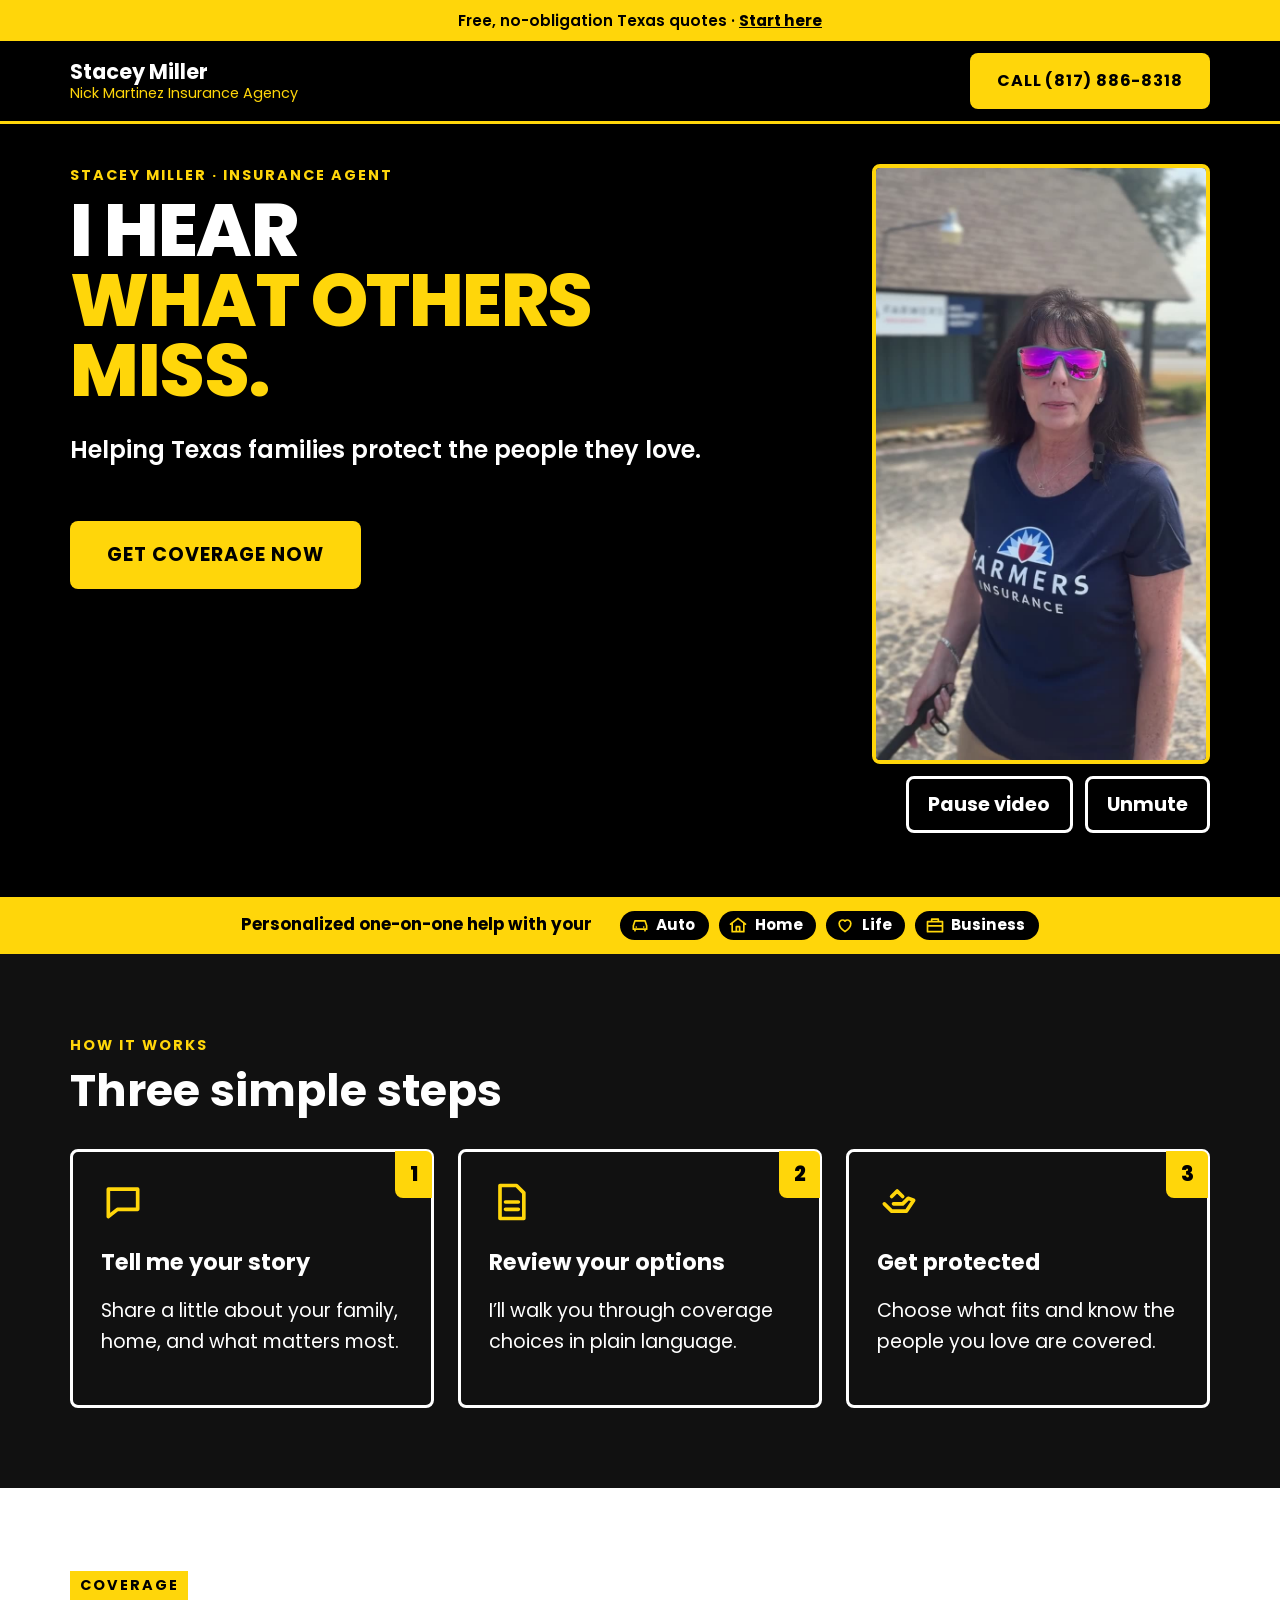
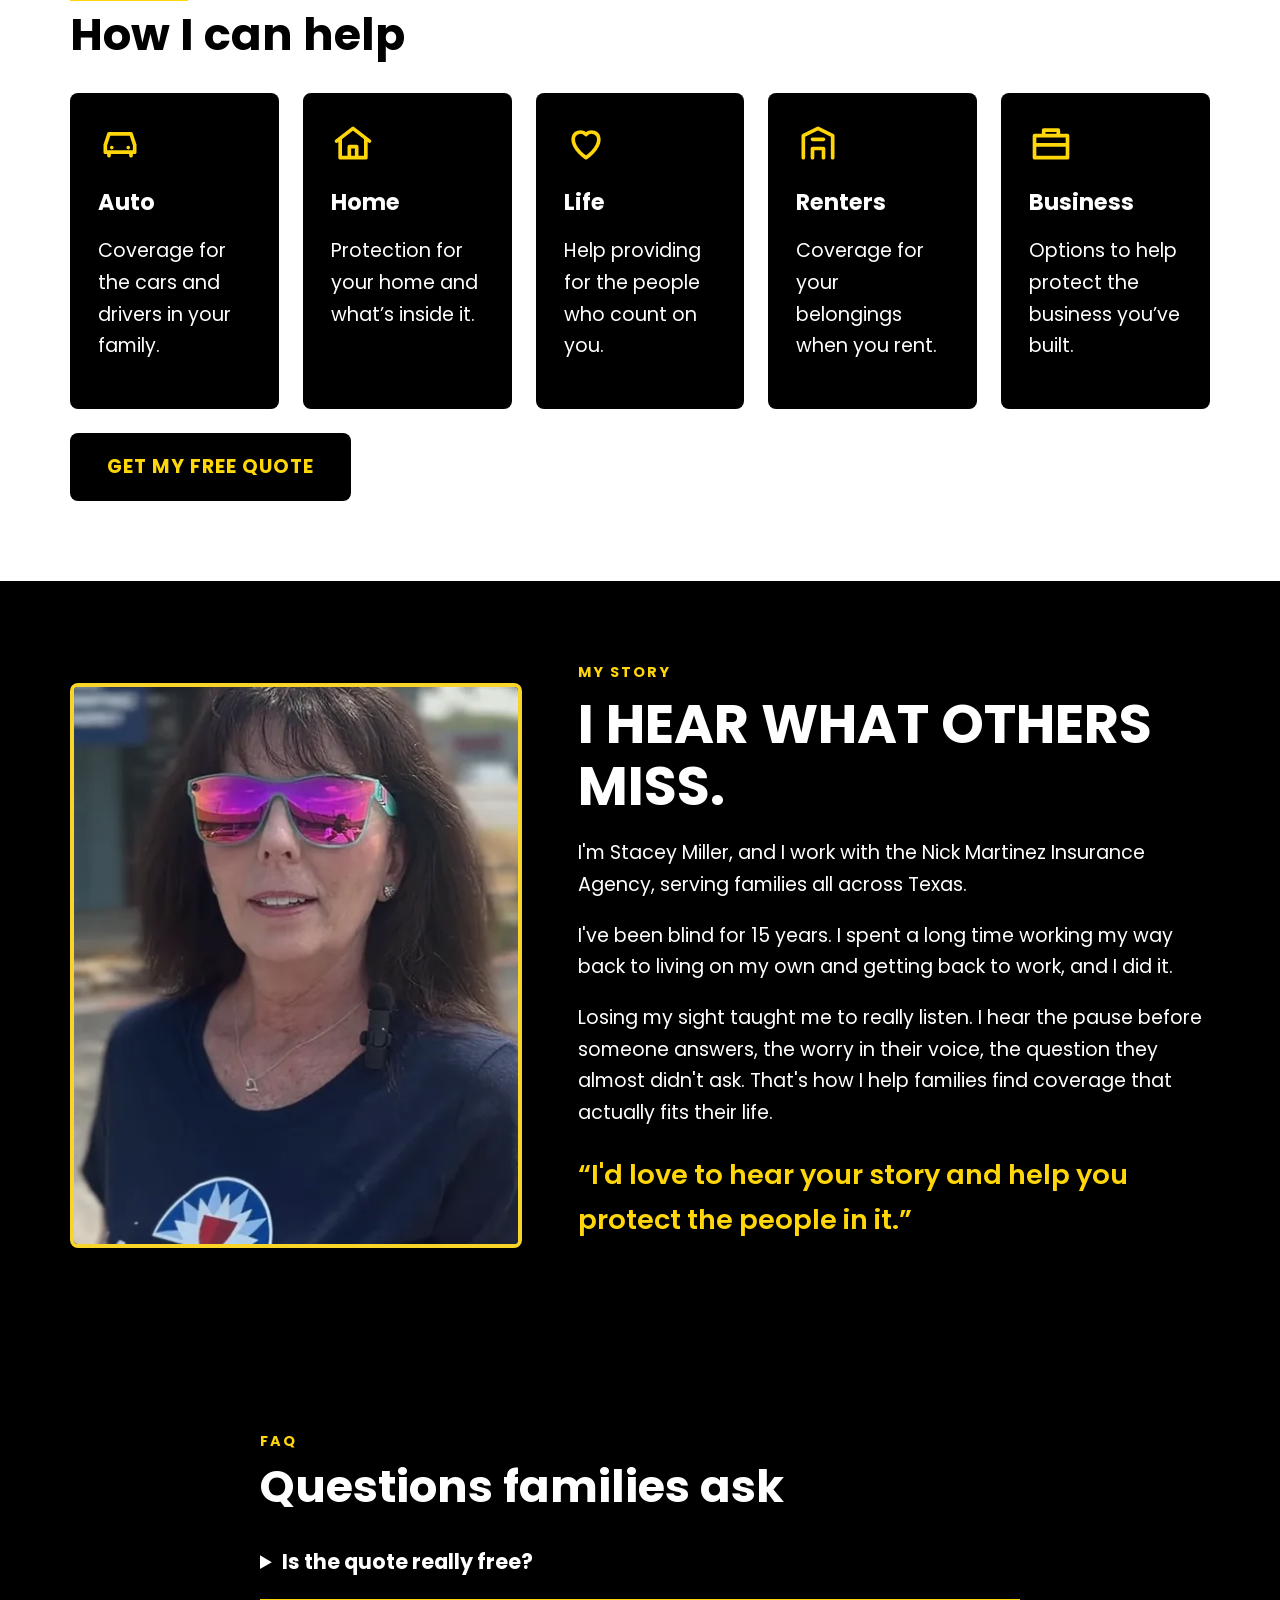
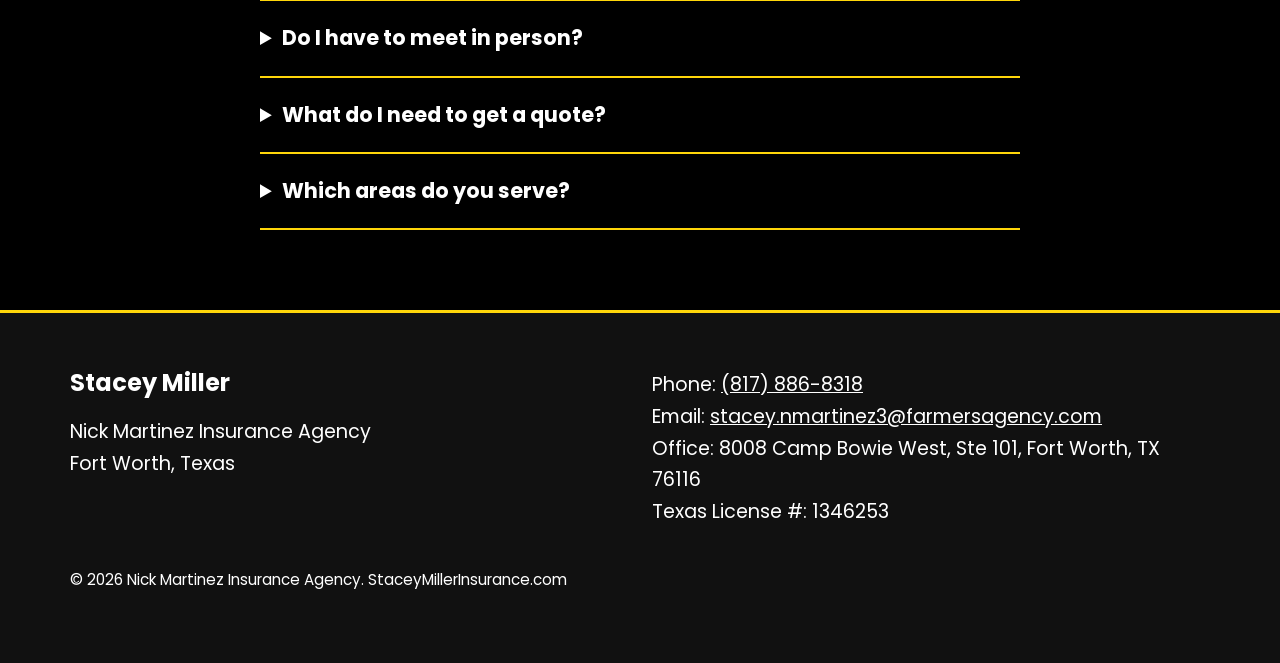
<file: index.html>
<!DOCTYPE html><html lang="en"><head><meta charset="utf-8"><meta name="viewport" content="width=device-width, initial-scale=1">
<meta name="description" content="Stacey Miller is a Texas insurance agent helping families across the state protect the people they love. Free, no-obligation auto, home, life and business quotes.">
<title>Stacey Miller | Texas Insurance Agent | Auto, Home, Life &amp; Business</title>
<link rel="preconnect" href="https://fonts.googleapis.com"><link rel="preconnect" href="https://fonts.gstatic.com" crossorigin>
<link href="https://fonts.googleapis.com/css2?family=Poppins:wght@400;600;700;800&display=swap" rel="stylesheet">
<link rel="stylesheet" href="assets/styles.css?v=8"></head><body>
<a class="skip-link" href="#main">Skip to main content</a>
<div class="topbar"><div class="wrap">Free, no-obligation Texas quotes &middot; <a href="/quote/">Start&nbsp;here</a></div></div>
<header class="site-header"><div class="wrap header-inner"><p class="brand">Stacey Miller<span>Nick Martinez Insurance Agency</span></p>
<a class="btn btn-small" href="tel:+18178868318">Call (817) 886-8318</a></div></header>
<main id="main" tabindex="-1"><section class="hero" aria-labelledby="hero-t" tabindex="-1"><div class="wrap hero-grid"><div><p class="eyebrow">Stacey Miller &middot; Insurance Agent</p>
<h1 id="hero-t">I hear <span>what others miss.</span></h1><p class="lead">Helping Texas families protect the people they love.</p><a class="btn btn-large hero-cta" href="/quote/">Get coverage now</a></div><figure class="vid"><video id="hero-video" muted loop playsinline preload="metadata" poster="assets/stacey-intro-poster.jpg" width="720" height="1280" aria-label="Stacey Miller introduces herself in a short video">
<source src="assets/stacey-intro.mp4" type="video/mp4"><track kind="captions" src="assets/stacey-intro.vtt" srclang="en" label="English" default></video>
<div class="vctl"><button type="button" class="vbtn" id="vid-play" aria-pressed="false">Play video</button><button type="button" class="vbtn" id="vid-sound" aria-pressed="false">Unmute</button></div>
<figcaption class="sr-only">Video transcript: Hi, I'm Stacey Miller. Life can change in a second. I know because mine did. 15 years ago, I lost my sight, but I kept my vision. Now I help Texas families protect the people they love. I'd love to hear your story and help you protect the people in it.</figcaption></figure></div></section>
<section class="trust" aria-label="At a glance"><div class="wrap strip"><p class="strip-t">Personalized one-on-one help with your</p><ul class="strip-list"><li><svg class="ic" viewBox="0 0 24 24" fill="none" stroke="currentColor" stroke-width="2" stroke-linecap="round" stroke-linejoin="round" aria-hidden="true" focusable="false"><path d="M5 17h14M6 17v2M18 17v2M4 13l2-6h12l2 6v4H4z M7.5 14.5h.01M16.5 14.5h.01"/></svg><span>Auto</span></li><li><svg class="ic" viewBox="0 0 24 24" fill="none" stroke="currentColor" stroke-width="2" stroke-linecap="round" stroke-linejoin="round" aria-hidden="true" focusable="false"><path d="M3 11l9-7 9 7M5 10v10h14V10M10 20v-6h4v6"/></svg><span>Home</span></li><li><svg class="ic" viewBox="0 0 24 24" fill="none" stroke="currentColor" stroke-width="2" stroke-linecap="round" stroke-linejoin="round" aria-hidden="true" focusable="false"><path d="M12 20s-7-4.5-7-10a4 4 0 0 1 7-2.6A4 4 0 0 1 19 10c0 5.5-7 10-7 10z"/></svg><span>Life</span></li><li><svg class="ic" viewBox="0 0 24 24" fill="none" stroke="currentColor" stroke-width="2" stroke-linecap="round" stroke-linejoin="round" aria-hidden="true" focusable="false"><path d="M3 8h18v12H3zM8 8V5h8v3M3 13h18"/></svg><span>Business</span></li></ul></div></section>
<section id="how" class="how sec" aria-labelledby="how-t"><div class="wrap"><p class="eyebrow">How it works</p><h2 id="how-t">Three simple steps</h2><ol class="steps"><li class="step"><a class="step-link" href="/quote/"><span class="num" aria-hidden="true">1</span><svg class="ic" viewBox="0 0 24 24" fill="none" stroke="currentColor" stroke-width="2" stroke-linecap="round" stroke-linejoin="round" aria-hidden="true" focusable="false"><path d="M4 5h16v11H9l-5 4z"/></svg><h3>Tell me your story</h3><p>Share a little about your family, home, and what matters most.</p></a></li><li class="step"><a class="step-link" href="/quote/"><span class="num" aria-hidden="true">2</span><svg class="ic" viewBox="0 0 24 24" fill="none" stroke="currentColor" stroke-width="2" stroke-linecap="round" stroke-linejoin="round" aria-hidden="true" focusable="false"><path d="M6 3h9l4 4v14H6zM9 12h7M9 16h7"/></svg><h3>Review your options</h3><p>I’ll walk you through coverage choices in plain language.</p></a></li><li class="step"><a class="step-link" href="/quote/"><span class="num" aria-hidden="true">3</span><svg class="ic" viewBox="0 0 24 24" fill="none" stroke="currentColor" stroke-width="2" stroke-linecap="round" stroke-linejoin="round" aria-hidden="true" focusable="false"><path d="M4 13l4 4h8l4-6-3-1-3 3H9M8 9l3-3 3 3"/></svg><h3>Get protected</h3><p>Choose what fits and know the people you love are covered.</p></a></li></ol></div></section>
<section id="coverage" class="coverage sec" aria-labelledby="cov-t"><div class="wrap"><p class="eyebrow">Coverage</p><h2 id="cov-t">How I can help</h2><ul class="cards"><li class="card"><svg class="ic" viewBox="0 0 24 24" fill="none" stroke="currentColor" stroke-width="2" stroke-linecap="round" stroke-linejoin="round" aria-hidden="true" focusable="false"><path d="M5 17h14M6 17v2M18 17v2M4 13l2-6h12l2 6v4H4z M7.5 14.5h.01M16.5 14.5h.01"/></svg><h3>Auto</h3><p>Coverage for the cars and drivers in your family.</p></li><li class="card"><svg class="ic" viewBox="0 0 24 24" fill="none" stroke="currentColor" stroke-width="2" stroke-linecap="round" stroke-linejoin="round" aria-hidden="true" focusable="false"><path d="M3 11l9-7 9 7M5 10v10h14V10M10 20v-6h4v6"/></svg><h3>Home</h3><p>Protection for your home and what’s inside it.</p></li><li class="card"><svg class="ic" viewBox="0 0 24 24" fill="none" stroke="currentColor" stroke-width="2" stroke-linecap="round" stroke-linejoin="round" aria-hidden="true" focusable="false"><path d="M12 20s-7-4.5-7-10a4 4 0 0 1 7-2.6A4 4 0 0 1 19 10c0 5.5-7 10-7 10z"/></svg><h3>Life</h3><p>Help providing for the people who count on you.</p></li><li class="card"><svg class="ic" viewBox="0 0 24 24" fill="none" stroke="currentColor" stroke-width="2" stroke-linecap="round" stroke-linejoin="round" aria-hidden="true" focusable="false"><path d="M4 20V8l8-4 8 4v12M9 20v-5h6v5M9 10h6"/></svg><h3>Renters</h3><p>Coverage for your belongings when you rent.</p></li><li class="card"><svg class="ic" viewBox="0 0 24 24" fill="none" stroke="currentColor" stroke-width="2" stroke-linecap="round" stroke-linejoin="round" aria-hidden="true" focusable="false"><path d="M3 8h18v12H3zM8 8V5h8v3M3 13h18"/></svg><h3>Business</h3><p>Options to help protect the business you’ve built.</p></li></ul><a class="btn btn-large" href="/quote/">Get my free quote</a></div></section>
<section id="story" class="story sec" aria-labelledby="story-t"><div class="wrap story-grid">
<img class="photo" src="assets/stacey.webp" alt="Stacey Miller smiling" width="480" height="600" loading="lazy">
<div><p class="eyebrow">My story</p><h2 id="story-t">I hear what others miss.</h2>
<p>I'm Stacey Miller, and I work with the Nick Martinez Insurance Agency, serving families all across Texas.</p>
<p>I've been blind for 15 years. I spent a long time working my way back to living on my own and getting back to work, and I did it.</p>
<p>Losing my sight taught me to really listen. I hear the pause before someone answers, the worry in their voice, the question they almost didn't ask. That's how I help families find coverage that actually fits their life.</p>
<p class="pull">&ldquo;I'd love to hear your story and help you protect the people in it.&rdquo;</p></div></div></section>
<section id="faq" class="faq sec" aria-labelledby="f-t"><div class="wrap narrow"><p class="eyebrow">FAQ</p><h2 id="f-t">Questions families ask</h2><details><summary>Is the quote really free?</summary><p>Yes. Requesting a quote is free and there is no obligation.</p></details><details><summary>Do I have to meet in person?</summary><p>No, but you can if you like. Call, text, email, or meet in person. Stacey is happy to work however is easiest for you.</p></details><details><summary>What do I need to get a quote?</summary><p>Just a few quick details about you and what you want to cover and protect.</p></details><details><summary>Which areas do you serve?</summary><p>Stacey serves all of Texas, from El Paso in the west to Orange in the east, and from the Red River at the Oklahoma border down to the Rio Grande at the Mexico border.</p></details></div></section>
</main>
<footer class="site-footer"><div class="wrap fgrid"><div><h2 class="ft">Stacey Miller</h2><p>Nick Martinez Insurance Agency<br>Fort Worth, Texas</p></div>
<ul class="contact"><li>Phone: <a href="tel:+18178868318">(817) 886-8318</a></li><li>Email: <a href="mailto:stacey.nmartinez3@farmersagency.com">stacey.nmartinez3@farmersagency.com</a></li><li>Office: <address>8008 Camp Bowie West, Ste 101, Fort Worth, TX 76116</address></li><li>Texas License #: 1346253</li></ul>
<p class="small">&copy; 2026 Nick Martinez Insurance Agency. StaceyMillerInsurance.com</p></div></footer>
<script>
(function(){
  var v=document.getElementById('hero-video'),pb=document.getElementById('vid-play'),sb=document.getElementById('vid-sound');
  if(!v)return;
  function sync(){var playing=!v.paused;pb.textContent=playing?'Pause video':'Play video';pb.setAttribute('aria-pressed',String(playing));
    sb.textContent=v.muted?'Unmute':'Mute';sb.setAttribute('aria-pressed',String(!v.muted));}
  pb.addEventListener('click',function(){if(v.paused){v.play();}else{v.pause();}});
  sb.addEventListener('click',function(){v.muted=!v.muted;if(!v.muted&&v.paused)v.play();sync();});
  v.addEventListener('play',sync);v.addEventListener('pause',sync);v.addEventListener('volumechange',sync);
  var rm=window.matchMedia&&window.matchMedia('(prefers-reduced-motion: reduce)').matches;
  if(!rm){var p=v.play();if(p&&p.catch)p.catch(function(){});}
  sync();
})();
</script><div class="mbar" role="region" aria-label="Contact Stacey"><p class="mbar-t">Contact Stacey today</p><div class="mbar-row"><a href="tel:+18178868318" aria-label="Call Stacey"><svg class="mic" viewBox="0 0 24 24" fill="none" stroke="currentColor" stroke-width="2" stroke-linecap="round" stroke-linejoin="round" aria-hidden="true" focusable="false"><path d="M5 4h4l2 5-2.5 1.5a11 11 0 0 0 5 5L15 13l5 2v4a2 2 0 0 1-2 2A16 16 0 0 1 3 6a2 2 0 0 1 2-2"/></svg><span>Call</span></a><a href="sms:+18178868318?&amp;body=Hi%20Stacey!%20I%27d%20like%20a%20free%20quote%20for%3A%20" aria-label="Text Stacey"><svg class="mic" viewBox="0 0 24 24" fill="none" stroke="currentColor" stroke-width="2" stroke-linecap="round" stroke-linejoin="round" aria-hidden="true" focusable="false"><path d="M4 5h16v11H9l-5 4z"/></svg><span>Text</span></a><a href="mailto:stacey.nmartinez3@farmersagency.com?subject=Quote%20request" aria-label="Email Stacey"><svg class="mic" viewBox="0 0 24 24" fill="none" stroke="currentColor" stroke-width="2" stroke-linecap="round" stroke-linejoin="round" aria-hidden="true" focusable="false"><path d="M3 6h18v12H3z M3 7l9 6 9-6"/></svg><span>Email</span></a></div></div>
</body></html>
</file>
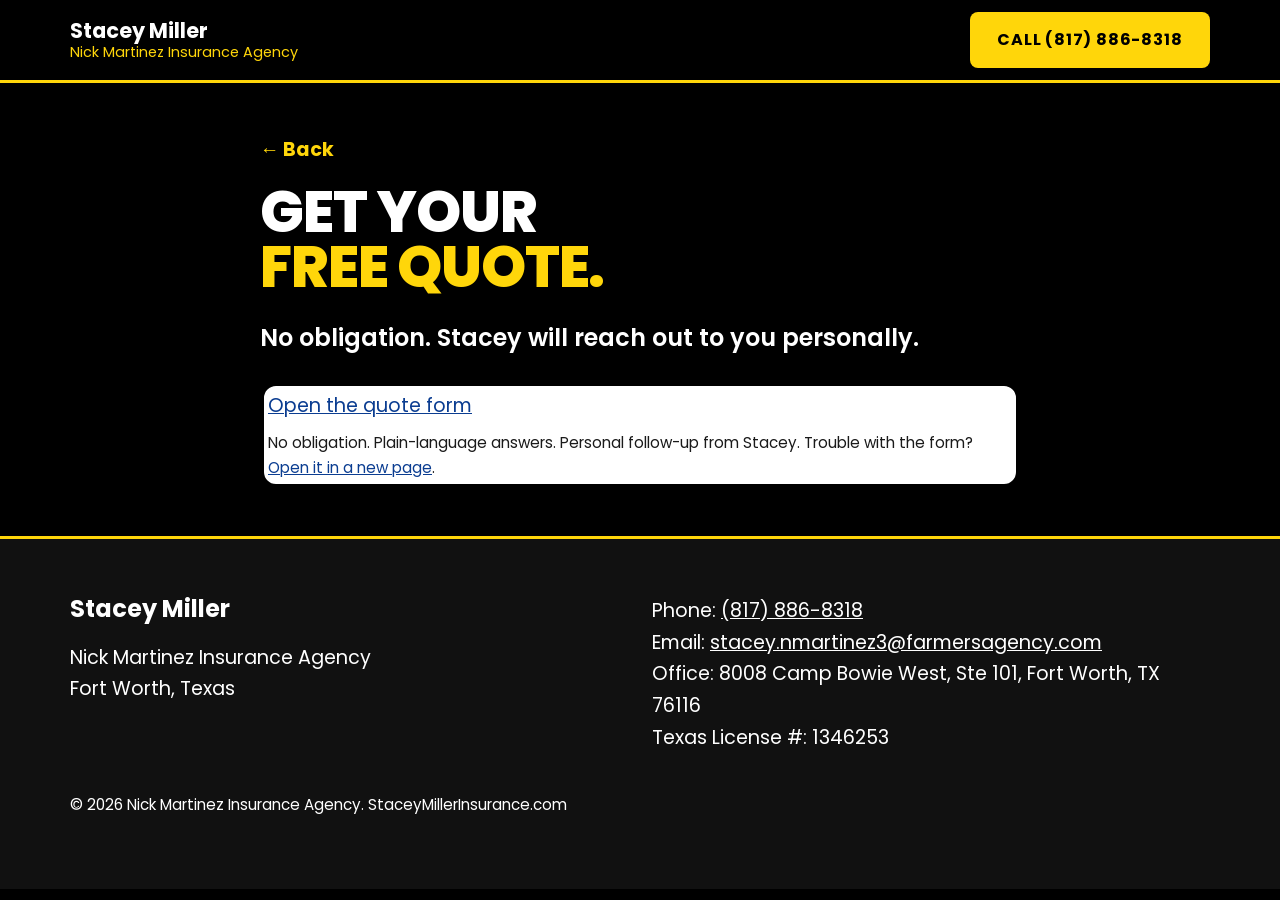
<file: quote/index.html>
<!DOCTYPE html><html lang="en"><head><meta charset="utf-8"><meta name="viewport" content="width=device-width, initial-scale=1">
<meta name="description" content="Stacey Miller is a Texas insurance agent helping families across the state protect the people they love. Free, no-obligation auto, home, life and business quotes.">
<title>Get Your Free Quote | Stacey Miller Insurance</title>
<link rel="preconnect" href="https://fonts.googleapis.com"><link rel="preconnect" href="https://fonts.gstatic.com" crossorigin>
<link href="https://fonts.googleapis.com/css2?family=Poppins:wght@400;600;700;800&display=swap" rel="stylesheet">
<link rel="stylesheet" href="/assets/styles.css?v=8"></head><body><header class="site-header"><div class="wrap header-inner"><p class="brand">Stacey Miller<span>Nick Martinez Insurance Agency</span></p>
<a class="btn btn-small" href="tel:+18178868318">Call (817) 886-8318</a></div></header>
<main id="main" tabindex="-1"><section class="hero quote-page"><div class="wrap narrow"><p><a class="back" href="/">&larr; Back</a></p>
<h1 id="hero-t" class="qh">Get your <span>free quote.</span></h1><p class="lead">No obligation. Stacey will reach out to you personally.</p>
<div class="formbox hero-form"><div id="wufoo-get-your-free-quote"><a href="https://nickmartinezagency.wufoo.com/forms/get-your-free-quote/def/Field440=StaceyMillerInsurance.com">Open the quote form</a></div>
<script>var wget;(function(d,t){var s=d.createElement(t),options={'userName':'nickmartinezagency','formHash':'get-your-free-quote','autoResize':true,'height':'660','async':true,'host':'wufoo.com','header':'show','ssl':true,'defaultValues':'field440=StaceyMillerInsurance.com'};s.src='https://secure.wufoo.com/scripts/embed/form.js';s.onload=s.onreadystatechange=function(){var rs=this.readyState;if(rs)if(rs!='complete')if(rs!='loaded')return;try{wget=new WufooForm();wget.initialize(options);wget.display();}catch(e){}};var scr=d.getElementsByTagName(t)[0],par=scr.parentNode;par.insertBefore(s,scr);})(document,'script');</script><p class="small">No obligation. Plain-language answers. Personal follow-up from Stacey. Trouble with the form? <a href="https://nickmartinezagency.wufoo.com/forms/get-your-free-quote/def/Field440=StaceyMillerInsurance.com">Open it in a new page</a>.</p></div></div></section></main>
<footer class="site-footer"><div class="wrap fgrid"><div><h2 class="ft">Stacey Miller</h2><p>Nick Martinez Insurance Agency<br>Fort Worth, Texas</p></div>
<ul class="contact"><li>Phone: <a href="tel:+18178868318">(817) 886-8318</a></li><li>Email: <a href="mailto:stacey.nmartinez3@farmersagency.com">stacey.nmartinez3@farmersagency.com</a></li><li>Office: <address>8008 Camp Bowie West, Ste 101, Fort Worth, TX 76116</address></li><li>Texas License #: 1346253</li></ul>
<p class="small">&copy; 2026 Nick Martinez Insurance Agency. StaceyMillerInsurance.com</p></div></footer>
<div class="mbar" role="region" aria-label="Contact Stacey"><p class="mbar-t">Contact Stacey today</p><div class="mbar-row"><a href="tel:+18178868318" aria-label="Call Stacey"><svg class="mic" viewBox="0 0 24 24" fill="none" stroke="currentColor" stroke-width="2" stroke-linecap="round" stroke-linejoin="round" aria-hidden="true" focusable="false"><path d="M5 4h4l2 5-2.5 1.5a11 11 0 0 0 5 5L15 13l5 2v4a2 2 0 0 1-2 2A16 16 0 0 1 3 6a2 2 0 0 1 2-2"/></svg><span>Call</span></a><a href="sms:+18178868318?&amp;body=Hi%20Stacey!%20I%27d%20like%20a%20free%20quote%20for%3A%20" aria-label="Text Stacey"><svg class="mic" viewBox="0 0 24 24" fill="none" stroke="currentColor" stroke-width="2" stroke-linecap="round" stroke-linejoin="round" aria-hidden="true" focusable="false"><path d="M4 5h16v11H9l-5 4z"/></svg><span>Text</span></a><a href="mailto:stacey.nmartinez3@farmersagency.com?subject=Quote%20request" aria-label="Email Stacey"><svg class="mic" viewBox="0 0 24 24" fill="none" stroke="currentColor" stroke-width="2" stroke-linecap="round" stroke-linejoin="round" aria-hidden="true" focusable="false"><path d="M3 6h18v12H3z M3 7l9 6 9-6"/></svg><span>Email</span></a></div></div>
</body></html>
</file>
<file: assets/styles.css>
*{box-sizing:border-box}html{scroll-behavior:smooth}@media (prefers-reduced-motion:reduce){html{scroll-behavior:auto}}
body{margin:0;font-family:Poppins,Arial,sans-serif;font-size:1.125rem;line-height:1.65}img,video{max-width:100%;display:block}
.wrap{max-width:1180px;margin:0 auto;padding:0 1.25rem}.narrow{max-width:800px}.sr-only{position:absolute;width:1px;height:1px;overflow:hidden;clip:rect(0 0 0 0)}
.skip-link{position:absolute;left:1rem;top:-100px;background:#ffd166;color:#000;padding:.75rem 1rem;font-weight:700;z-index:10}.skip-link:focus{top:1rem}
:focus-visible{outline:3px solid #ffbf00;outline-offset:3px}main:focus,section:focus{outline:none}
.topbar{font-size:.95rem;text-align:center;padding:.5rem 0}.topbar a{color:inherit;font-weight:700}
.header-inner{display:flex;align-items:center;justify-content:space-between;gap:1rem;min-height:80px}.brand{margin:0;font-weight:700;font-size:1.3rem;line-height:1.2}.brand span{display:block;font-weight:400;font-size:.9rem}
.nav{display:flex;gap:1.5rem;list-style:none;margin:0;padding:0}.nav a{color:inherit;text-decoration:none;font-weight:600;padding:.75rem .25rem;display:inline-block}.nav a:hover{text-decoration:underline}
.btn{display:inline-flex;align-items:center;justify-content:center;min-height:52px;padding:.8rem 1.6rem;font-weight:700;text-decoration:none;border-radius:999px;border:2px solid transparent}.btn-large{font-size:1.2rem;min-height:60px;margin-top:1.5rem;padding:1rem 2.2rem}.btn-small{white-space:nowrap;font-size:1rem}
.sec{padding:5rem 0}h1,h2,h3{line-height:1.15;margin:0 0 .75rem}h2{font-size:clamp(2rem,4vw,2.8rem)}.eyebrow{text-transform:uppercase;letter-spacing:.14em;font-weight:700;font-size:.9rem;margin:0 0 .5rem}
.ic{width:44px;height:44px}.trust-list{list-style:none;margin:0;padding:1.5rem 0;display:grid;grid-template-columns:repeat(4,1fr);gap:1rem}.trust-list li{display:flex;gap:.75rem;align-items:center}.trust-list .ic{width:36px;height:36px;flex:none}
.steps,.cards,.tgrid{list-style:none;padding:0;margin:2rem 0 0;display:grid;gap:1.5rem}.steps{grid-template-columns:repeat(3,1fr)}.cards{grid-template-columns:repeat(5,1fr)}.tgrid{grid-template-columns:repeat(3,1fr)}
.step,.card,.tcard{padding:1.75rem;position:relative}.num{font-weight:800;font-size:1rem}
.story-grid{display:grid;grid-template-columns:5fr 7fr;gap:3.5rem;align-items:center}.photo{width:100%;height:auto;aspect-ratio:4/5;object-fit:cover}.pull{font-size:1.5rem;font-weight:600;margin-top:1.5rem}
blockquote{margin:0}.who{font-weight:700;margin:1rem 0 0}.note{font-style:italic}
.quote-grid{display:grid;grid-template-columns:4fr 7fr;gap:3rem;align-items:start}.checks{padding-left:1.25rem}.formbox{padding:1rem;border-radius:16px;background:#fff;color:#1a1a1a}.formbox a{color:#0b3d91}
details{border-bottom:2px solid currentColor;padding:.25rem 0}summary{cursor:pointer;font-weight:700;font-size:1.2rem;padding:1rem 0;min-height:48px}
.site-footer{padding:3.5rem 0}.fgrid{display:grid;grid-template-columns:1fr 1fr;gap:1.5rem}.ft{font-size:1.5rem}.contact{list-style:none;padding:0;margin:0}.contact address{display:inline;font-style:normal}.site-footer a{color:inherit}.disclaimer,.small{grid-column:1/-1;font-size:.95rem}
.vid{margin:0;position:relative}.vid video{width:100%;height:auto}.vctl{display:flex;gap:.75rem;margin-top:.75rem}.vbtn{min-height:48px;min-width:48px;padding:.6rem 1.2rem;font:inherit;font-weight:700;border-radius:999px;cursor:pointer}
@media (max-width:900px){.nav{display:none}.trust-list,.steps,.tgrid{grid-template-columns:1fr 1fr}.cards{grid-template-columns:1fr 1fr}.story-grid,.quote-grid,.fgrid{grid-template-columns:1fr}.sec{padding:3.5rem 0}}
@media (max-width:560px){.trust-list,.steps,.tgrid,.cards{grid-template-columns:1fr}.brand span{display:none}.header-inner .btn-small{padding:.6rem 1rem}}
body{color:#fff;background:#000;font-size:1.2rem}.topbar{background:#ffd60a;color:#000;font-weight:600}.site-header{background:#000;border-bottom:3px solid #ffd60a}.brand span{color:#ffd60a}
.btn{background:#ffd60a;color:#000;border-radius:8px;text-transform:uppercase;letter-spacing:.05em}.btn:hover{background:#fff}:focus-visible{outline-color:#fff}
.hero{padding:4rem 0;background:#000}.hero-grid{display:grid;grid-template-columns:3fr 2fr;gap:3rem;align-items:center}.hero h1{font-size:clamp(3rem,7vw,5.6rem);font-weight:800;letter-spacing:-.02em;text-transform:uppercase;line-height:.95}.hero h1 span{color:#ffd60a;display:block}
.hero .lead{font-size:1.5rem;font-weight:600}.vid video{border:4px solid #ffd60a;border-radius:8px;aspect-ratio:9/16;object-fit:cover;max-height:600px;width:auto;margin-left:auto}.vctl{justify-content:flex-end}.vbtn{background:#000;color:#fff;border:3px solid #fff;border-radius:8px}.vbtn:hover{background:#fff;color:#000}
.eyebrow{color:#ffd60a}.trust{background:#ffd60a;color:#000}.trust-list{font-size:1.1rem}
.how{background:#111}.step{border:3px solid #fff;border-radius:8px}.step .ic{color:#ffd60a;margin-bottom:1rem}.num{position:absolute;top:-1px;right:-1px;background:#ffd60a;color:#000;padding:.4rem .9rem;font-size:1.3rem;border-radius:0 6px 0 8px}
.coverage{background:#fff;color:#000}.coverage .eyebrow{color:#000;background:#ffd60a;display:inline-block;padding:.2rem .6rem}.card{background:#000;color:#fff;border-radius:8px}.card .ic{color:#ffd60a;margin-bottom:1rem}.coverage .btn{background:#000;color:#ffd60a}.coverage .btn:hover{background:#333}
.photo{border:4px solid #ffd60a;border-radius:8px;filter:grayscale(.15)}.story h2{font-size:clamp(2.2rem,4.5vw,3.4rem);text-transform:uppercase}.pull{color:#ffd60a;font-size:1.7rem}
.testimonials{background:#111}.tcard{border:3px solid #ffd60a;border-radius:8px}.quote{background:#ffd60a;color:#000}.quote .eyebrow{color:#000}.formbox{border:4px solid #000}
.faq{background:#000}details{border-color:#ffd60a}summary{font-size:1.3rem}.site-footer{background:#111;border-top:3px solid #ffd60a}
@media (max-width:900px){.hero-grid{grid-template-columns:1fr}.vid video{margin:0 auto;max-height:460px}.vctl{justify-content:center}}.topbar :focus-visible,.trust :focus-visible,.quote :focus-visible,.btn:focus-visible,.coverage :focus-visible{outline-color:#000;box-shadow:0 0 0 6px #fff}

.hero-form{margin-top:1.5rem;max-width:620px;padding:.25rem;overflow:hidden}.hero-form .form-t{margin:0 0 .5rem;font-weight:800;font-size:1.4rem;text-transform:uppercase}.hero-form iframe{display:block;width:100%;border:none}.hero-form .small{font-size:.95rem;margin:.5rem 0 0}.hero{padding:2.5rem 0 4rem}.hero-grid{align-items:start}.hero h1{font-size:clamp(2.6rem,6vw,4.6rem)}
.mbar{display:none}
@media (max-width:900px){.mbar{display:flex;position:fixed;left:0;right:0;bottom:0;z-index:50;background:#ffd60a;border-top:3px solid #000}.mbar a{flex:1;text-align:center;padding:1rem .5rem;font-weight:800;color:#000;text-decoration:none;text-transform:uppercase}.mbar a+a{border-left:2px solid #000}body{padding-bottom:64px}.hero-form{max-width:none}}
@media (max-width:600px){.header-inner .btn-small{font-size:.8rem}}
.hero-cta{margin-top:1.75rem}.quote-page{padding:2rem 0 3rem}.quote-page .qh{font-size:clamp(2.2rem,5vw,3.6rem);margin:.5rem 0}.quote-page .hero-form{max-width:none}.back{color:#ffd60a;font-weight:700;text-decoration:none}
.step-link{display:block;color:inherit;text-decoration:none;height:100%;margin:-.01px}.step:has(.step-link){cursor:pointer}.step-link:hover h3,.step-link:focus-visible h3{text-decoration:underline}.step{transition:transform .15s}.step:hover{transform:translateY(-2px)}
.step{position:relative}.step-link::after{content:"";position:absolute;inset:0;z-index:1}

/* v8: compact topbar, centered hero CTA, compact coverage strip, 3-box mobile contact bar */
.topbar .wrap{white-space:nowrap;overflow:hidden;text-overflow:ellipsis}.topbar a{white-space:nowrap}
@media (max-width:560px){.topbar{font-size:clamp(.74rem,3.55vw,.9rem);padding:.45rem 0;letter-spacing:-.005em}.topbar .wrap{padding:0 .5rem}}
@media (max-width:900px){.hero-cta{display:flex;width:fit-content;margin-left:auto;margin-right:auto}}
.strip{display:flex;align-items:center;justify-content:center;gap:.6rem 1.75rem;flex-wrap:wrap;padding-top:.85rem;padding-bottom:.85rem}
.strip-t{margin:0;font-weight:700;font-size:1.05rem;line-height:1.3;text-align:center}
.strip-list{list-style:none;margin:0;padding:0;display:flex;gap:.6rem;flex-wrap:nowrap}
.strip-list li{display:inline-flex;align-items:center;gap:.4rem;background:#000;color:#ffd60a;border-radius:999px;padding:.3rem .85rem .3rem .6rem;font-weight:700;font-size:.95rem;line-height:1.2}
.strip-list .ic{width:20px;height:20px;flex:none}.strip-list span{color:#fff}
@media (max-width:560px){.strip{flex-direction:column;gap:.45rem;padding-top:.6rem;padding-bottom:.65rem}.strip-t{font-size:.92rem}
.strip-list{width:100%;justify-content:space-between;gap:.3rem}.strip-list li{flex:1;justify-content:center;font-size:.78rem;padding:.3rem .35rem;gap:.25rem}.strip-list .ic{width:16px;height:16px}}
.mbar-t,.mbar-row{display:none}
@media (max-width:900px){.mbar{display:block;padding:.2rem .5rem calc(.4rem + env(safe-area-inset-bottom));border-top:3px solid #000}
.mbar-t{display:block;margin:0 0 .2rem;text-align:center;font-size:.72rem;font-weight:800;letter-spacing:.08em;text-transform:uppercase;line-height:1.3;color:#000}
.mbar-row{display:grid;grid-template-columns:repeat(3,1fr);gap:.4rem}
.mbar .mbar-row a{display:flex;align-items:center;justify-content:center;gap:.35rem;min-height:44px;padding:.35rem .25rem;background:#000;color:#ffd60a;border-radius:8px;font-size:.95rem;font-weight:800;letter-spacing:.04em;text-transform:uppercase;text-decoration:none;border:0}
.mbar .mbar-row a+a{border-left:0}.mbar .mbar-row a span{color:#fff}.mbar .mic{width:18px;height:18px;flex:none}
.mbar a:focus-visible{outline:3px solid #fff;outline-offset:2px}
body{padding-bottom:calc(84px + env(safe-area-inset-bottom))}}
.fgrid>*{min-width:0}.contact a{overflow-wrap:anywhere}
</file>
